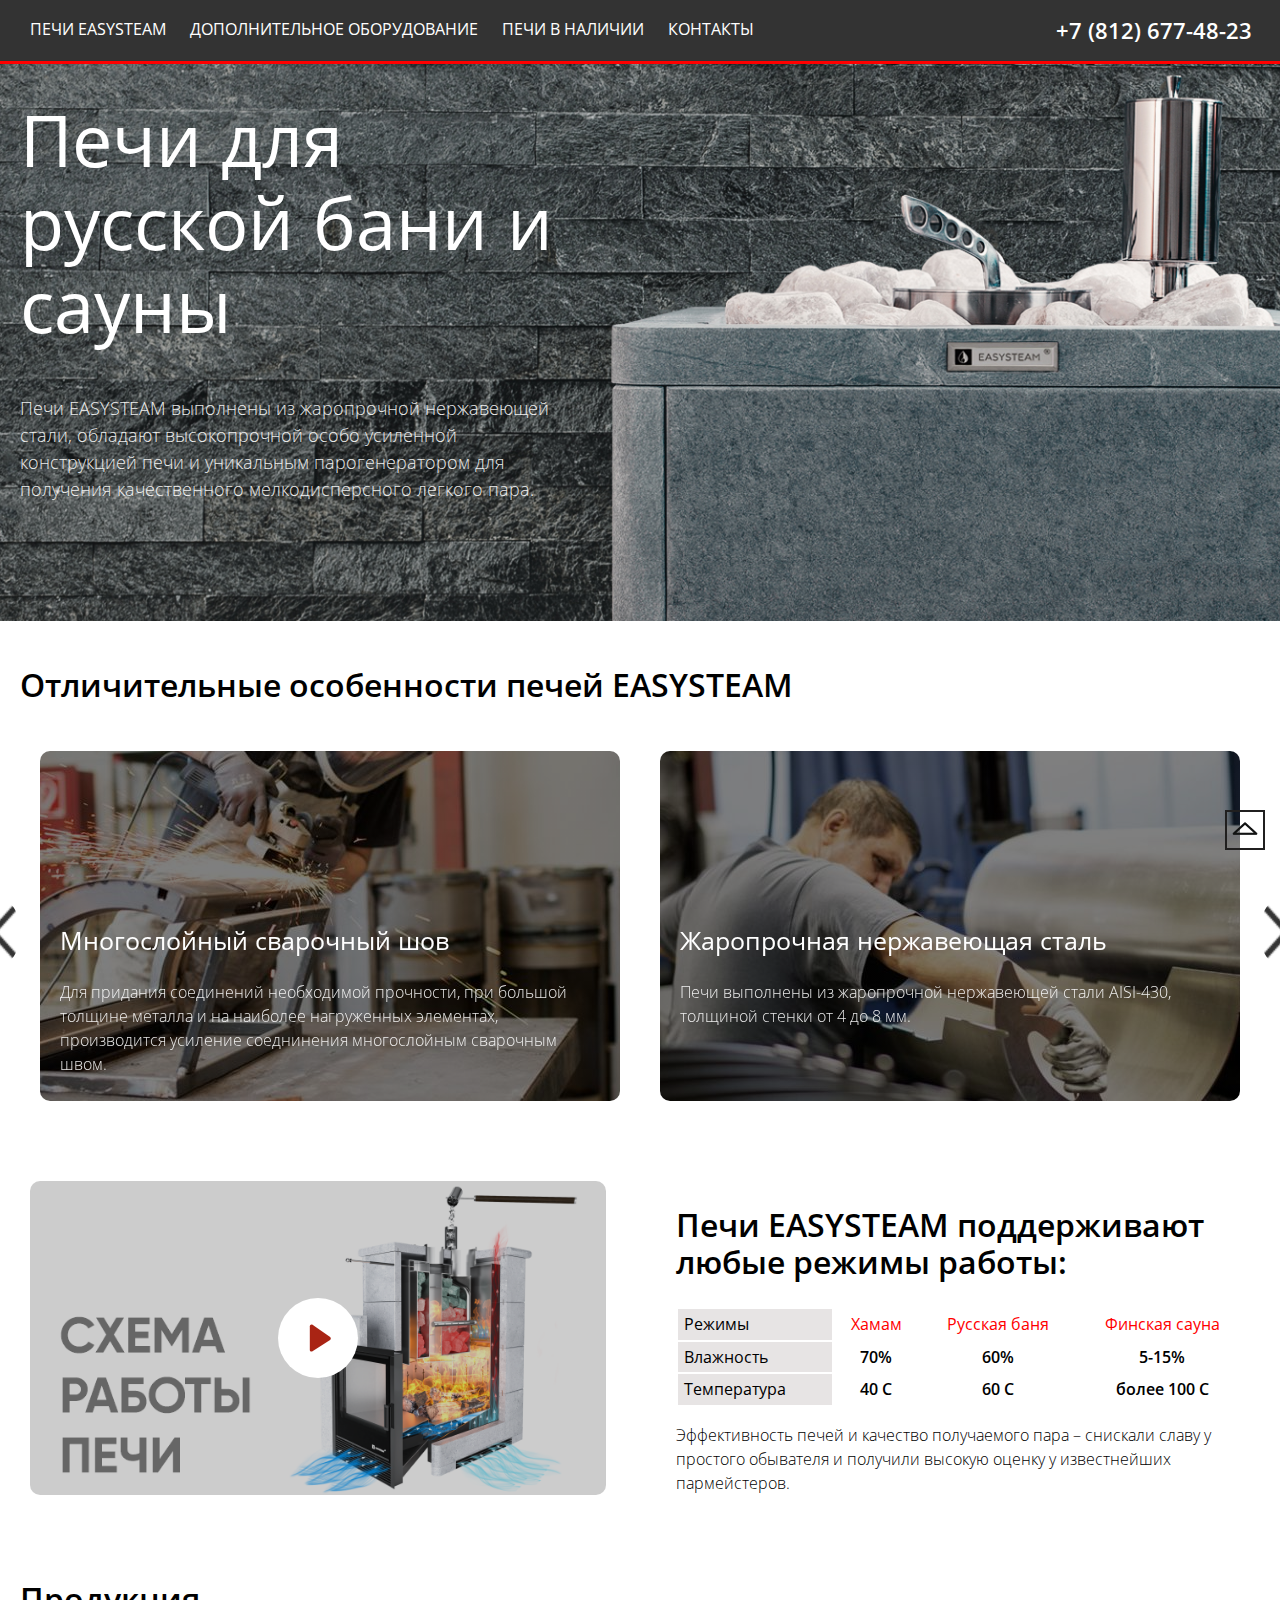
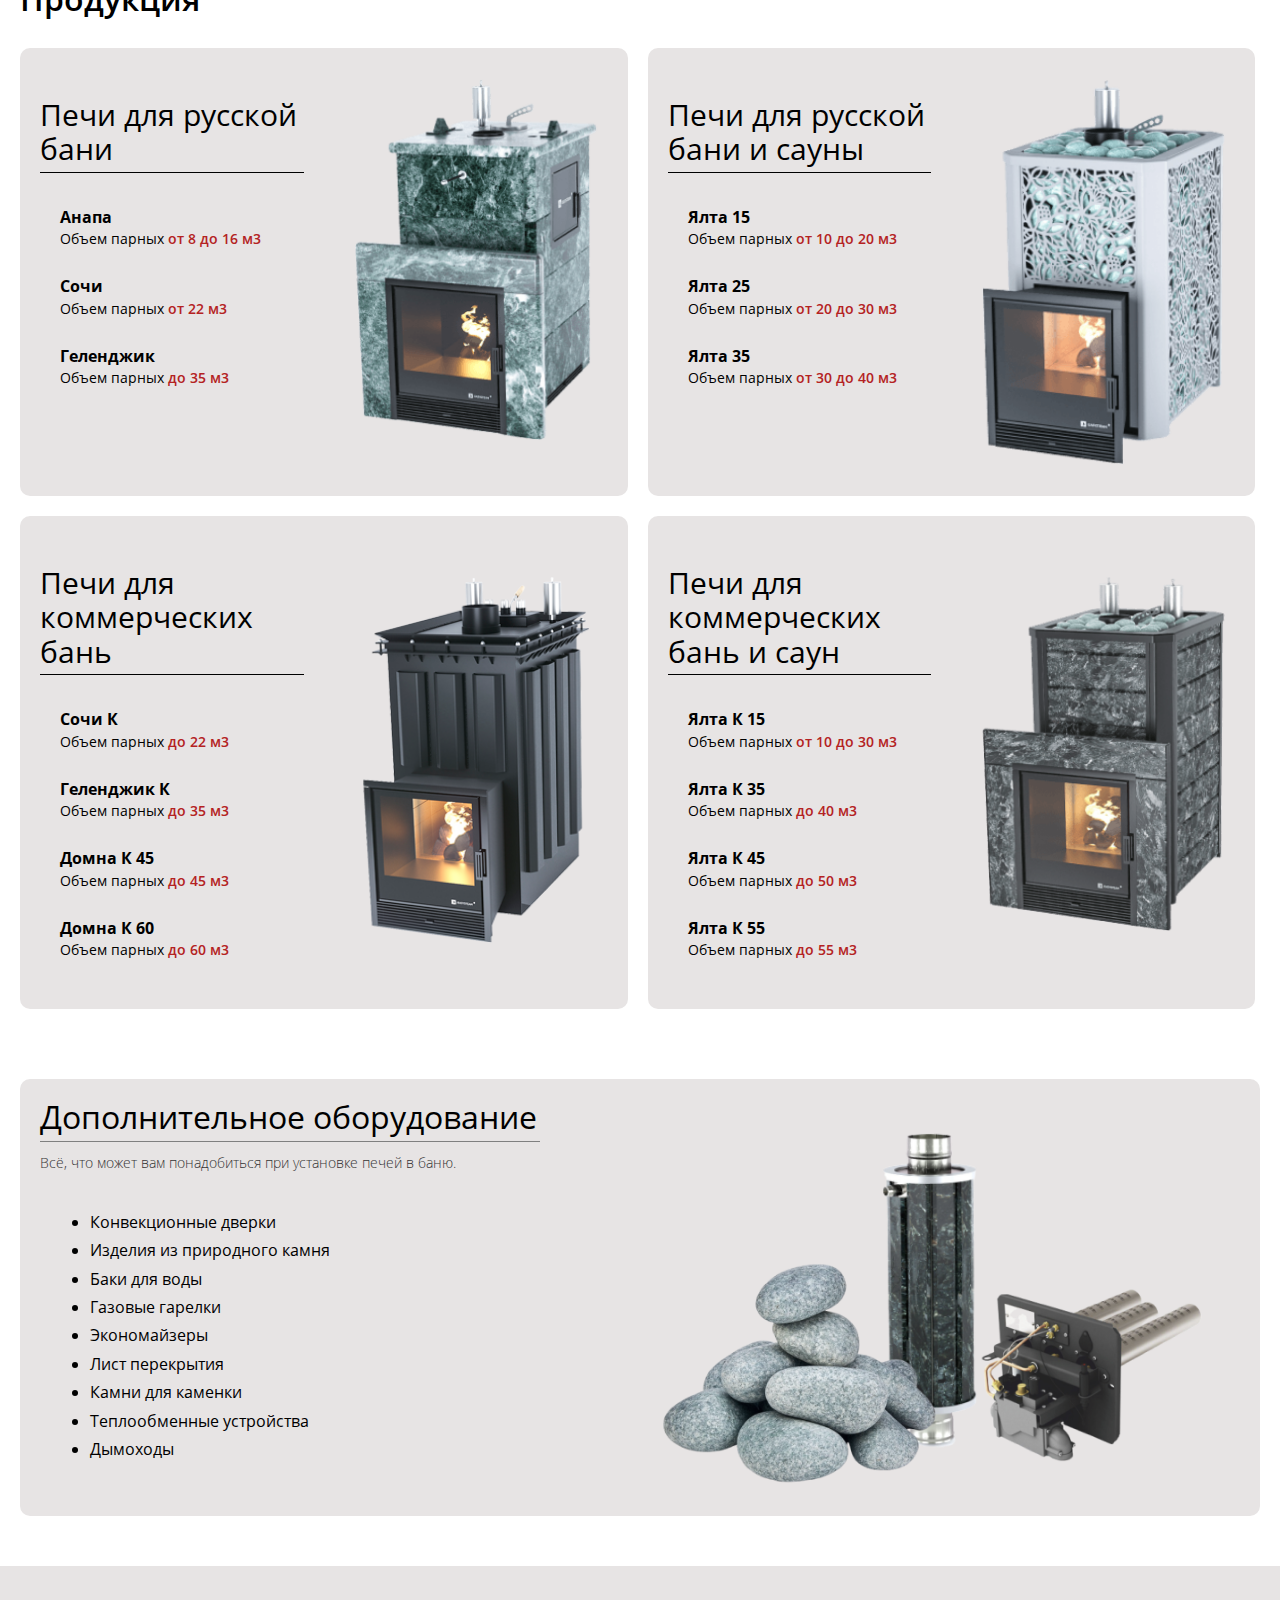
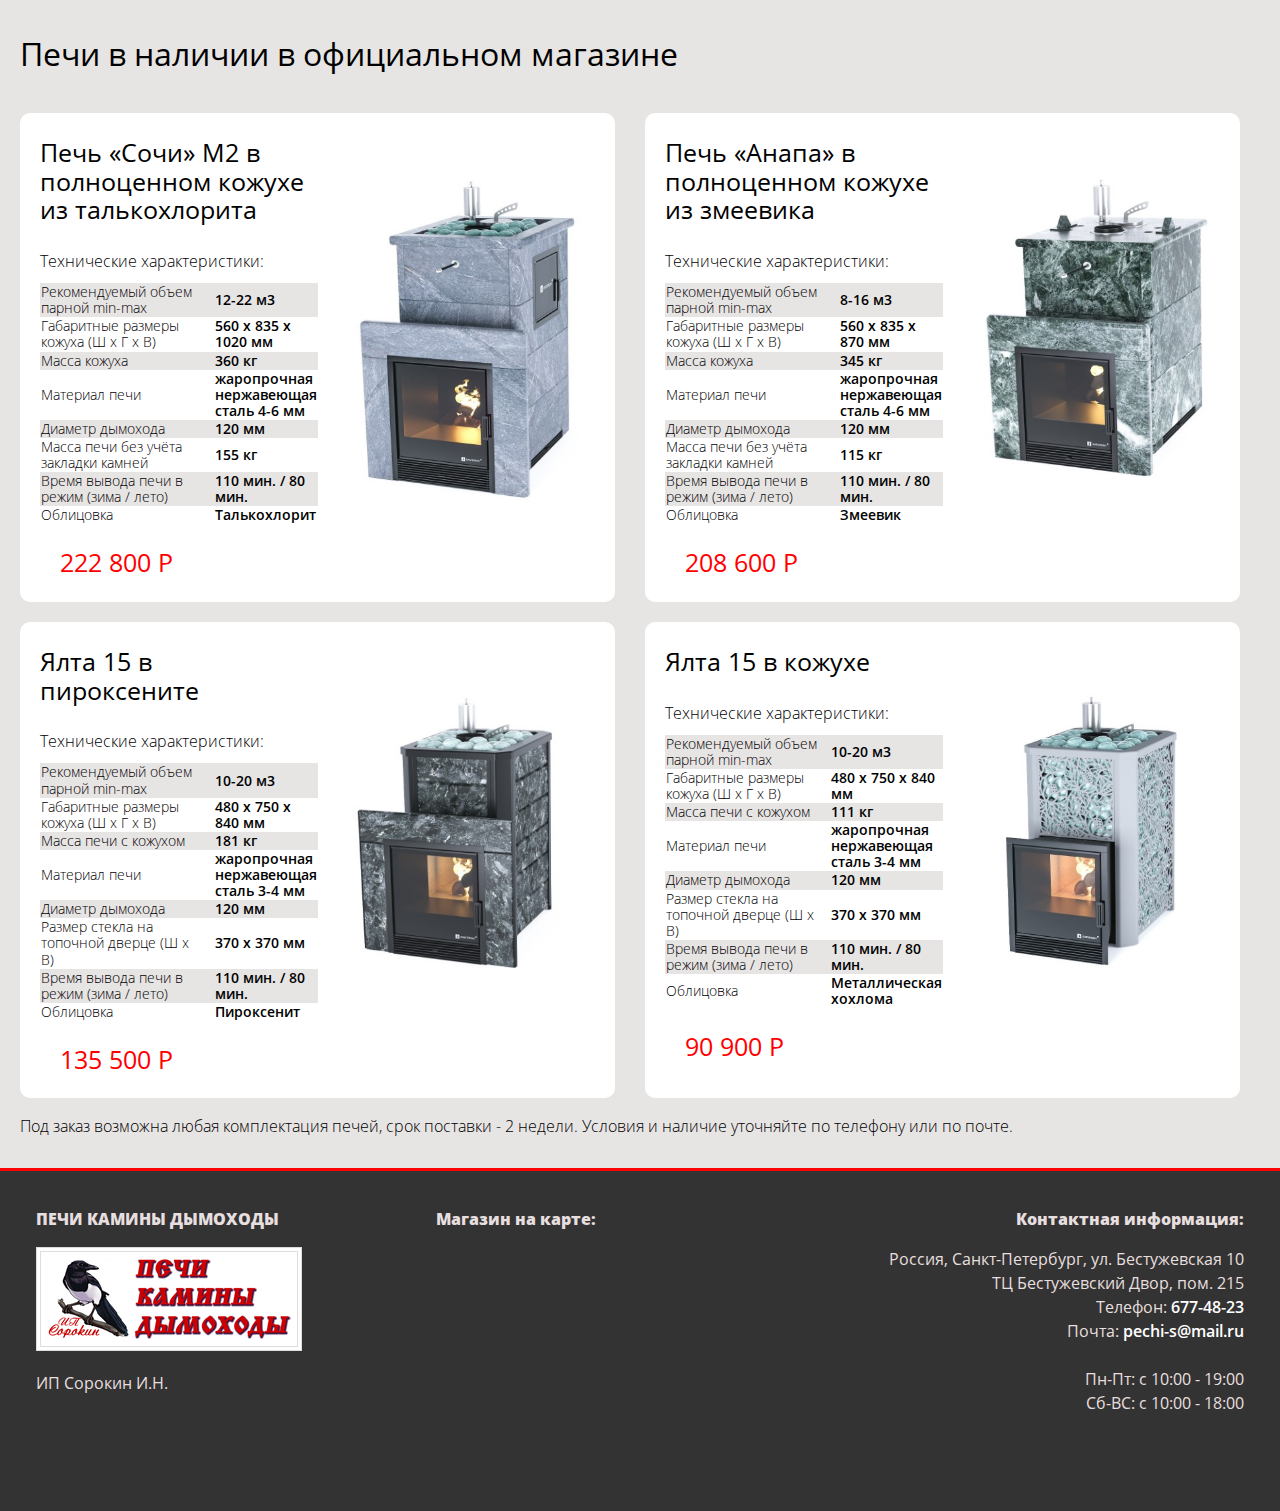
<file: index.html>
<!DOCTYPE html>
<html lang="ru">

<head>
    <meta charset="UTF-8">
    <meta http-equiv="X-UA-Compatible" content="IE=edge">
    <meta name="viewport" content="width=device-width, initial-scale=1.0">
    <link rel="stylesheet" href="styles/normalize.css">
    <link rel="stylesheet" href="styles/slick.css">
    <link rel="stylesheet" href="styles/style.css">
    <title>Печи банные ИзиСтим</title>
</head>

<body>

    <header>

        <div class="container">

            <div class="header_wrap">

                <button class="toggle-menu"></button>

                <div class="header_nav">
                    <a href="#goods">Печи Easysteam</a>
                    <a href="#additional">Дополнительное оборудование</a>
                    <a href="#gallery">Печи в наличии</a>
                    <a href="#contacts">Контакты</a>
                </div>

                <div class="header_contacts header_contacts_mobile">
                    <p><a href="tel:+78126774823">+7 (812) 677-48-23</a></p>
                    <!-- <p><a href="mailto:pechi-s@mail.ru">pechi-s@mail.ru</a></p> -->
                    <!-- <p>ТЦ Бестужевский Двор</p> -->
                </div>

            </div>

        </div>

    </header>

    <main>

        <!-- БЛОК 1 - Главное описание  -->

        <section class="desc">

            <div class="container">

                <div class="desc_wrap">
                    <h1>Печи для русской бани и сауны</h2>
                        <p>Печи EASYSTEAM выполнены из жаропрочной нержавеющей стали, обладают высокопрочной особо
                            усиленной
                            конструкцией печи и уникальным парогенератором для получения качественного мелкодисперсного
                            легкого
                            пара.</p>
                </div>
            </div>

        </section>

        <!-- БЛОК 2 - Особенности  -->

        <section class="prop">

            <div class="container">

                <div class="prop_wrap">

                    <h2>Отличительные особенности печей EASYSTEAM</h2>

                    <div class="slider_wrap">
                        <div class="slider_prop welding">
                            <h3>Многослойный сварочный шов</h3>
                            <p>Для придания соединений необходимой прочности, при большой толщине металла и на наиболее
                                нагруженных
                                элементах, производится усиление соеднинения многослойным сварочным швом.</p>
                        </div>

                        <div class="slider_prop steel">
                            <h3>Жаропрочная нержавеющая сталь</h3>
                            <p>Печи выполнены из жаропрочной нержавеющей стали AISI-430, толщиной стенки от 4 до 8 мм.
                            </p>
                        </div>

                        <div class="slider_prop closed">
                            <h3>Закрытая каменка</h3>
                            <p>С терморегулирующей задвижкой, позволяющей максимально рационально использовать тепловую
                                энергию
                                и
                                разогревать камни до температуры 550-650 С.</p>
                        </div>
                    </div>
                </div>

            </div>

        </section>

        <!-- БЛОК 3 - Режимы работы  -->

        <section class="modes">

            <div class="container">

                <div class="modes_wrap">

                    <div class="video_modes">
                        
                        <img src="images/video_prw.png" alt="Схема работа печи">
                    
                        <!-- <form action="https://youtu.be/rszNP3aiQIo" target="_blank">
                            <button class="promo_video_button">Play video</button>
                        </form> -->

                        <button class="promo_video_button">Play video</button>
                        
                        <iframe width="98%" height="98%" class="promo_video_video" src="https://www.youtube.com/embed/rszNP3aiQIo?autoplay=0" title="YouTube video player" frameborder="0" allow="accelerometer; autoplay; clipboard-write; encrypted-media; gyroscope; picture-in-picture" allowfullscreen>
                        </iframe> 

                        <div class="bg_dark"></div>
                    </div>                 

                    <div class="table_modes">
                        <h2>Печи EASYSTEAM поддерживают любые режимы работы:</h2>

                        <table>
                            <tr>
                                <td class="table_column">Режимы</td>
                                <td class="table_red">Хамам</td>
                                <td class="table_red">Русская баня</td>
                                <td class="table_red">Финская сауна</td>
                            </tr>
                            <tr>
                                <td class="table_column">Влажность</td>
                                <td class="table_strong">70%</td>
                                <td class="table_strong">60%</td>
                                <td class="table_strong">5-15%</td>
                            </tr>
                            <tr>
                                <td class="table_column">Температура</td>
                                <td class="table_strong">40 С</td>
                                <td class="table_strong">60 С</td>
                                <td class="table_strong">более 100 С</td>
                            </tr>
                        </table>

                        <p>Эффективность печей и качество получаемого пара – снискали славу у простого обывателя и
                            получили
                            высокую
                            оценку у известнейших пармейстеров.</p>
                    </div>

                </div>

            </div>

        </section>

        <!-- БЛОК 4 - Продукция  -->

        <section class="goods" id="goods">

            <div class="container">

                <h2>Продукция</h2>

                <div class="goods_wrap">

                    <div class="goods_block rus_bania">

                        <div class="goods_desc">

                            <h3>Печи для русской бани</h3>
                            <ul class="stove_classes">
                                <li>Анапа
                                    <ul class="stove_volume">
                                        <li>Объем парных <span class="stove_volume_red">от 8 до 16 м3</span></li>
                                    </ul>
                                </li>
                                <li>Сочи
                                    <ul class="stove_volume">
                                        <li>Объем парных <span class="stove_volume_red">от 22 м3</span></li>
                                    </ul>
                                </li>
                                <li>Геленджик
                                    <ul class="stove_volume">
                                        <li>Объем парных <span class="stove_volume_red">до 35 м3</span></li>
                                    </ul>
                                </li>
                            </ul>
                        </div>

                        <div class="goods_img">
                            <img src="images/rus_bania.png" alt="Печи для русской бани">
                        </div>
                    </div>

                    <div class="goods_block rus_bania_sauna">

                        <div class="goods_desc">

                            <h3>Печи для русской бани и сауны</h3>
                            <ul class="stove_classes">
                                <li>Ялта 15
                                    <ul class="stove_volume">
                                        <li>Объем парных <span class="stove_volume_red">от 10 до 20 м3</span></li>
                                    </ul>
                                </li>
                                <li>Ялта 25
                                    <ul class="stove_volume">
                                        <li>Объем парных <span class="stove_volume_red">от 20 до 30 м3</span></li>
                                    </ul>
                                </li>
                                <li>Ялта 35
                                    <ul class="stove_volume">
                                        <li>Объем парных <span class="stove_volume_red">от 30 до 40 м3</span></li>
                                    </ul>
                                </li>
                            </ul>
                        </div>

                        <div class="goods_img">
                            <img src="images/rus_bania_sauna.png" alt="Печи для русской бани и сауны">
                        </div>

                    </div>

                    <div class="goods_block com_bania">

                        <div class="goods_desc">

                            <h3>Печи для коммерческих бань</h3>
                            <ul class="stove_classes">
                                <li>Сочи К
                                    <ul class="stove_volume">
                                        <li>Объем парных <span class="stove_volume_red">до 22 м3</span></li>
                                    </ul>
                                </li>
                                <li>Геленджик К
                                    <ul class="stove_volume">
                                        <li>Объем парных <span class="stove_volume_red">до 35 м3</span></li>
                                    </ul>
                                </li>
                                <li>Домна К 45
                                    <ul class="stove_volume">
                                        <li>Объем парных <span class="stove_volume_red">до 45 м3</span></li>
                                    </ul>
                                </li>
                                <li>Домна К 60
                                    <ul class="stove_volume">
                                        <li>Объем парных <span class="stove_volume_red">до 60 м3</span></li>
                                    </ul>
                                </li>
                            </ul>
                        </div>

                        <div class="goods_img goods_img_big">
                            <img src="images/com_bania.png" alt="Печи для коммерческих бань">
                        </div>

                    </div>

                    <div class="goods_block com_bania_sauna">

                        <div class="goods_desc">
                            <h3>Печи для коммерческих бань и саун</h3>
                            <ul class="stove_classes">
                                <li>Ялта К 15
                                    <ul class="stove_volume">
                                        <li>Объем парных <span class="stove_volume_red">от 10 до 30 м3</span></li>
                                    </ul>
                                </li>
                                <li>Ялта К 35
                                    <ul class="stove_volume">
                                        <li>Объем парных <span class="stove_volume_red">до 40 м3</span></li>
                                    </ul>
                                </li>
                                <li>Ялта К 45
                                    <ul class="stove_volume">
                                        <li>Объем парных <span class="stove_volume_red">до 50 м3</span></li>
                                    </ul>
                                </li>
                                <li>Ялта К 55
                                    <ul class="stove_volume">
                                        <li>Объем парных <span class="stove_volume_red">до 55 м3</span></li>
                                    </ul>
                                </li>
                            </ul>
                        </div>

                        <div class="goods_img goods_img_big">
                            <img src="images/com_bania_sauna.png" alt="Печи для коммерческих бань и саун">
                        </div>

                    </div>
                </div>
            </div>
        </section>

        <!-- БЛОК 5 - Доп оборудование -->

        <section class="adds" id="additional">

            <div class="container">

                <div class="adds_wrap">

                    <div class="add_list">
                        <h2>Дополнительное оборудование</h2>
                        <p>Всё, что может вам понадобиться при установке печей в баню.</p>

                        <!-- Список доп оборудования -->

                        <ul>
                            <li><a href="#" class="add_list_item">Конвекционные дверки</a></li>
                            <li><a href="#" class="add_list_item">Изделия из природного камня</a></li>
                            <li><a href="#" class="add_list_item">Баки для воды</a></li>
                            <li><a href="#" class="add_list_item">Газовые гарелки</a></li>
                            <li><a href="#" class="add_list_item">Экономайзеры</a></li>
                            <li><a href="#" class="add_list_item">Лист перекрытия</a></li>
                            <li><a href="#" class="add_list_item">Камни для каменки</a></li>
                            <li><a href="#" class="add_list_item">Теплообменные устройства</a></li>
                            <li><a href="#" class="add_list_item">Дымоходы</a></li>
                        </ul>

                        <!-- Всплывающие окна по клику для каждого доп оборудования -->

                        <div class="add_item_box">
                            <img src="images/conv_doors.png" alt="Конвекционные дверки">
                            <p><span>Конвекционные дверки</span> - необходимый элемент банной печи в правильной кирпичной обкладке для регулирования конвекции.</p>
                        </div>

                        <div class="add_item_box add_item_box_stone">
                            <img src="images/nature_stone.png" alt="Конвекционные дверки">
                            <p><span>Изделия из природного камня</span> - порталы и плитка из натурального природного камня для оформления помещения парной и банной печи со стороны топки.</p>
                        </div>

                        <div class="add_item_box add_item_box_tanks">
                            <img src="images/tanks.png" alt="Конвекционные дверки">
                            <p><span>Баки для воды</span> - баки разнообразной формы для любых систем нагрева воды.</p>
                        </div>

                        <div class="add_item_box add_item_box_gas">
                            <img src="images/gas.png" alt="Конвекционные дверки">
                            <p><span>Газовые горелки</span> - газогорелочные устройства для печей различной мощности.</p>
                        </div>

                        <div class="add_item_box add_item_box_econom">
                            <img src="images/econom.png" alt="Конвекционные дверки">
                            <p><span>Экономайзеры</span> - стартовый участок дымохода, использует дымовые газы для дополнительного нагрева воздуха в парной.</p>
                        </div>

                        <div class="add_item_box add_item_box_paper">
                            <img src="images/paper.png" alt="Конвекционные дверки">
                            <p><span>Лист перекрытия</span> - комплектующие и переходники для монтажа печи.</p>
                        </div>

                        <div class="add_item_box add_item_box_stone_for_stove">
                            <img src="images/stove_stone.png" alt="Конвекционные дверки">
                            <p><span>Камни для каменки</span> - камни для заполнения открытой и закрытой каменки банной печи.</p>
                        </div>

                        <div class="add_item_box add_item_box_heatchanger">
                            <img src="images/heatchanger.png" alt="Конвекционные дверки">
                            <p><span>Теплообменные устройства</span> - устройства использующие энергию печи для непрерывного подогрева воды в системе горячего водоснабжения.</p>
                        </div>

                        <div class="add_item_box add_item_box_pipes">
                            <img src="images/pipes.png" alt="Конвекционные дверки">
                            <p><span>Дымоходы</span> - элементы для монтажа системы отвода продуктов сгорания топлива.</p>
                        </div>

                    </div>

                    <div class="adds_img">
                        <img src="images/section-optional.png" alt="Дополнительное оборудование">
                    </div>

                </div>

            </div>
        </section>

        <!-- БЛОК 6 - Печи в наличии  -->

        <section class="gall" id="gallery">

            <div class="container">
                <div class="gall_wrap">
                    <h2>Печи в наличии в официальном магазине</h2>

                    <div class="products_wrap">

                        <div class="product_stock">
                            <div class="product_desc">
                                <h3>Печь «Сочи» М2 в полноценном кожухе из талькохлорита</h3>
                                <p>Технические характеристики:</p>

                                <table>
                                    <tr>
                                        <td>Рекомендуемый объем парной min-max</td>
                                        <td>12-22 м3</td>
                                    </tr>
                                    <tr>
                                        <td>Габаритные размеры кожуха (Ш х Г х В)</td>
                                        <td>560 х 835 х 1020 мм</td>
                                    </tr>
                                    <tr>
                                        <td>Масса кожуха</td>
                                        <td>360 кг</td>
                                    </tr>
                                    <tr>
                                        <td>Материал печи</td>
                                        <td>жаропрочная нержавеющая сталь 4-6 мм</td>
                                    </tr>
                                    <tr>
                                        <td>Диаметр дымохода</td>
                                        <td>120 мм</td>
                                    </tr>
                                    <tr>
                                        <td>Масса печи без учёта закладки камней</td>
                                        <td>155 кг</td>
                                    </tr>
                                    <tr>
                                        <td>Время вывода печи в режим (зима / лето)</td>
                                        <td>110 мин. / 80 мин.</td>
                                    </tr>
                                    <tr>
                                        <td>Облицовка</td>
                                        <td>Талькохлорит </td>
                                    </tr>
                                </table>

                                <div class="price_stock">
                                    <p>222 800 Р</p>
                                </div>

                            </div>

                            <div class="product_img">
                                <img src="images/sochi_m2.jpg" alt="Печь «Сочи» М2 в полноценном кожухе">
                            </div>
                        </div>

                        <div class="product_stock">
                            <div class="product_desc">
                                <h3>Печь «Анапа» в полноценном кожухе из змеевика</h3>
                                <p>Технические характеристики:</p>

                                <table>
                                    <tr>
                                        <td>Рекомендуемый объем парной min-max</td>
                                        <td>8-16 м3</td>
                                    </tr>
                                    <tr>
                                        <td>Габаритные размеры кожуха (Ш х Г х В)</td>
                                        <td>560 х 835 х 870 мм</td>
                                    </tr>
                                    <tr>
                                        <td>Масса кожуха</td>
                                        <td>345 кг</td>
                                    </tr>
                                    <tr>
                                        <td>Материал печи</td>
                                        <td>жаропрочная нержавеющая сталь 4-6 мм</td>
                                    </tr>
                                    <tr>
                                        <td>Диаметр дымохода</td>
                                        <td>120 мм</td>
                                    </tr>
                                    <tr>
                                        <td>Масса печи без учёта закладки камней</td>
                                        <td>115 кг</td>
                                    </tr>
                                    <tr>
                                        <td>Время вывода печи в режим (зима / лето)</td>
                                        <td>110 мин. / 80 мин.</td>
                                    </tr>
                                    <tr>
                                        <td>Облицовка</td>
                                        <td>Змеевик</td>
                                    </tr>
                                </table>

                                <div class="price_stock">
                                    <p>208 600 Р</p>
                                </div>

                            </div>

                            <div class="product_img">
                                <img src="images/anapa_full.jpg" alt="Печь «Анапа» в полноценном кожухе">
                            </div>
                        </div>

                        <div class="product_stock">
                            <div class="product_desc">
                                <h3>Ялта 15 в пироксените</h3>
                                <p>Технические характеристики:</p>
                                <table>
                                    <tr>
                                        <td>Рекомендуемый объем парной min-max</td>
                                        <td>10-20 м3</td>
                                    </tr>
                                    <tr>
                                        <td>Габаритные размеры кожуха (Ш х Г х В)</td>
                                        <td>480 х 750 х 840 мм</td>
                                    </tr>
                                    <tr>
                                        <td>Масса печи c кожухом</td>
                                        <td>181 кг</td>
                                    </tr>
                                    <tr>
                                        <td>Материал печи</td>
                                        <td>жаропрочная нержавеющая сталь 3-4 мм</td>
                                    </tr>
                                    <tr>
                                        <td>Диаметр дымохода</td>
                                        <td>120 мм</td>
                                    </tr>
                                    <tr>
                                        <td>Размер стекла на топочной дверце (Ш х В)</td>
                                        <td>370 х 370 мм</td>
                                    </tr>
                                    <tr>
                                        <td>Время вывода печи в режим (зима / лето)</td>
                                        <td>110 мин. / 80 мин.</td>
                                    </tr>
                                    <tr>
                                        <td>Облицовка</td>
                                        <td>Пироксенит</td>
                                    </tr>
                                </table>

                                <div class="price_stock">
                                    <p>135 500 Р</p>
                                </div>

                            </div>

                            <div class="product_img">
                                <img src="images/jalta_15_stone.jpg" alt="Печь Ялта 15 в камне">
                            </div>
                        </div>

                        <div class="product_stock">
                            <div class="product_desc">
                                <h3>Ялта 15 в кожухе</h3>
                                <p>Технические характеристики:</p>
                                <table>
                                    <tr>
                                        <td>Рекомендуемый объем парной min-max</td>
                                        <td>10-20 м3</td>
                                    </tr>
                                    <tr>
                                        <td>Габаритные размеры кожуха (Ш х Г х В)</td>
                                        <td>480 х 750 х 840 мм</td>
                                    </tr>
                                    <tr>
                                        <td>Масса печи c кожухом</td>
                                        <td>111 кг</td>
                                    </tr>
                                    <tr>
                                        <td>Материал печи</td>
                                        <td>жаропрочная нержавеющая сталь 3-4 мм</td>
                                    </tr>
                                    <tr>
                                        <td>Диаметр дымохода</td>
                                        <td>120 мм</td>
                                    </tr>
                                    <tr>
                                        <td>Размер стекла на топочной дверце (Ш х В)</td>
                                        <td>370 х 370 мм</td>
                                    </tr>
                                    <tr>
                                        <td>Время вывода печи в режим (зима / лето)</td>
                                        <td>110 мин. / 80 мин.</td>
                                    </tr>
                                    <tr>
                                        <td>Облицовка</td>
                                        <td>Металлическая хохлома</td>
                                    </tr>
                                </table>

                                <div class="price_stock">
                                    <p>90 900 Р</p>
                                </div>

                            </div>

                            <div class="product_img">
                                <img src="images/jalta_15.jpg" alt="Ялта 15 в хохломе">
                            </div>
                        </div>

                    </div>

                    <p>Под заказ возможна любая комплектация печей, срок поставки - 2 недели. Условия и наличие
                        уточняйте по телефону или по почте.</p>

                </div>
        </section>

        <!-- Кнопка скролла вверх -->

        <a class="scroll_button_area" href="#">
            <img src="images/up_icon.png" class="scroll_btn" alt="Кнопка скролла вверх">
        </a>

    </main>

    <footer class="fcont" id="contacts">

        <div class="container">

            <div class="footer_wrap">

                <div class="footer_logo">
                    <p>ПЕЧИ КАМИНЫ ДЫМОХОДЫ</p>
                    <a href="#"><img src="images/logo.png" alt="Логотип официального магазина"></a>
                    <p>ИП Сорокин И.Н.</p>
                </div>

                <div class="footer_map">
                    <p>Магазин на карте:</p>
                    <iframe class="map" src="https://yandex.ru/map-widget/v1/?um=constructor%3A23b5240c14c37d382c31dc744c031109c0bec8a15b1737cbbbe9d63c3f038e58&amp;source=constructor" width="320" height="240" frameborder="0"></iframe>
                </div>

                <div class="footer_contacts">
                    <p>Контактная информация:</p>
                    <p>Россия, Санкт-Петербург, ул. Бестужевская 10 <br>
                        ТЦ Бестужевский Двор, пом. 215 <br>
                        Телефон: <a href="tel:+78126774823">677-48-23</a> <br>
                        Почта: <a href="mailto:pechi-s@mail.ru">pechi-s@mail.ru</a> <br> <br>
                        Пн-Пт: с 10:00 - 19:00 <br>
                        Сб-ВС: с 10:00 - 18:00</p>
                </div>
            </div>

            

        </div>

    </footer>

    <script src="js/jquery-3.6.0.min.js"></script>
    <script src="js/slick.min.js"></script>
    <script src="js/script.js"></script>

</body>

</html>
</file>
<file: styles/style.css>
/* open-sans-300 - latin_cyrillic */
@font-face {
font-family: 'Open Sans';
font-style: normal;
font-weight: 300;
src: local(''),
        url('../fonts/open-sans-v18-latin_cyrillic-300.woff2') format('woff2'), /* Chrome 26+, Opera 23+, Firefox 39+ */
        url('../fonts/open-sans-v18-latin_cyrillic-300.woff') format('woff'); /* Chrome 6+, Firefox 3.6+, IE 9+, Safari 5.1+ */
}
/* open-sans-300italic - latin_cyrillic */
@font-face {
font-family: 'Open Sans';
font-style: italic;
font-weight: 300;
src: local(''),
        url('../fonts/open-sans-v18-latin_cyrillic-300italic.woff2') format('woff2'), /* Chrome 26+, Opera 23+, Firefox 39+ */
        url('../fonts/open-sans-v18-latin_cyrillic-300italic.woff') format('woff'); /* Chrome 6+, Firefox 3.6+, IE 9+, Safari 5.1+ */
}
/* open-sans-regular - latin_cyrillic */
@font-face {
font-family: 'Open Sans';
font-style: normal;
font-weight: 400;
src: local(''),
        url('../fonts/open-sans-v18-latin_cyrillic-regular.woff2') format('woff2'), /* Chrome 26+, Opera 23+, Firefox 39+ */
        url('../fonts/open-sans-v18-latin_cyrillic-regular.woff') format('woff'); /* Chrome 6+, Firefox 3.6+, IE 9+, Safari 5.1+ */
}
/* open-sans-italic - latin_cyrillic */
@font-face {
font-family: 'Open Sans';
font-style: italic;
font-weight: 400;
src: local(''),
        url('../fonts/open-sans-v18-latin_cyrillic-italic.woff2') format('woff2'), /* Chrome 26+, Opera 23+, Firefox 39+ */
        url('../fonts/open-sans-v18-latin_cyrillic-italic.woff') format('woff'); /* Chrome 6+, Firefox 3.6+, IE 9+, Safari 5.1+ */
}
/* open-sans-600 - latin_cyrillic */
@font-face {
font-family: 'Open Sans';
font-style: normal;
font-weight: 600;
src: local(''),
        url('../fonts/open-sans-v18-latin_cyrillic-600.woff2') format('woff2'), /* Chrome 26+, Opera 23+, Firefox 39+ */
        url('../fonts/open-sans-v18-latin_cyrillic-600.woff') format('woff'); /* Chrome 6+, Firefox 3.6+, IE 9+, Safari 5.1+ */
}
/* open-sans-600italic - latin_cyrillic */
@font-face {
font-family: 'Open Sans';
font-style: italic;
font-weight: 600;
src: local(''),
        url('../fonts/open-sans-v18-latin_cyrillic-600italic.woff2') format('woff2'), /* Chrome 26+, Opera 23+, Firefox 39+ */
        url('../fonts/open-sans-v18-latin_cyrillic-600italic.woff') format('woff'); /* Chrome 6+, Firefox 3.6+, IE 9+, Safari 5.1+ */
}
/* open-sans-700 - latin_cyrillic */
@font-face {
font-family: 'Open Sans';
font-style: normal;
font-weight: 700;
src: local(''),
        url('../fonts/open-sans-v18-latin_cyrillic-700.woff2') format('woff2'), /* Chrome 26+, Opera 23+, Firefox 39+ */
        url('../fonts/open-sans-v18-latin_cyrillic-700.woff') format('woff'); /* Chrome 6+, Firefox 3.6+, IE 9+, Safari 5.1+ */
}
/* open-sans-700italic - latin_cyrillic */
@font-face {
font-family: 'Open Sans';
font-style: italic;
font-weight: 700;
src: local(''),
        url('../fonts/open-sans-v18-latin_cyrillic-700italic.woff2') format('woff2'), /* Chrome 26+, Opera 23+, Firefox 39+ */
        url('../fonts/open-sans-v18-latin_cyrillic-700italic.woff') format('woff'); /* Chrome 6+, Firefox 3.6+, IE 9+, Safari 5.1+ */
}
/* open-sans-800 - latin_cyrillic */
@font-face {
font-family: 'Open Sans';
font-style: normal;
font-weight: 800;
src: local(''),
        url('../fonts/open-sans-v18-latin_cyrillic-800.woff2') format('woff2'), /* Chrome 26+, Opera 23+, Firefox 39+ */
        url('../fonts/open-sans-v18-latin_cyrillic-800.woff') format('woff'); /* Chrome 6+, Firefox 3.6+, IE 9+, Safari 5.1+ */
}
/* open-sans-800italic - latin_cyrillic */
@font-face {
font-family: 'Open Sans';
font-style: italic;
font-weight: 800;
src: local(''),
        url('../fonts/open-sans-v18-latin_cyrillic-800italic.woff2') format('woff2'), /* Chrome 26+, Opera 23+, Firefox 39+ */
        url('../fonts/open-sans-v18-latin_cyrillic-800italic.woff') format('woff'); /* Chrome 6+, Firefox 3.6+, IE 9+, Safari 5.1+ */
}

html {
    scroll-behavior: smooth; /* свойство scroll-behavior не наследуется, применяется к прокручиваемым блокам */ 
}

body {
    font-family: 'Open Sans', sans-serif;
}

* {
    box-sizing: border-box;
}
  
.container {
    max-width: 1272px;
    margin: 0 auto;
    padding-left: 16px;
    padding-right: 16px;
}

/* ШРИФТЫ */

h1 {
    font-size: 72px;
    font-weight: 400;
}

h2 {
    font-size: 32px;
    font-weight: 600;
}

h3 {
    font-size: 25px;
    font-weight: 400;
}

p {
    font-size: 16px;
    font-weight: 300;
    line-height: 1.5;
}

/* ШАПКА САЙТА */

header {
    position: fixed;
    width: 100%;
    top: 0;
    z-index: 1000;
    background-color: #333333;
    border-bottom: 3px solid red;
}

.header_wrap {
    display: flex;
    flex-wrap: nowrap;
    justify-content: center;
    
}

.header_nav {
    width: 65%;
}

.header_nav a {
    display: inline-block;
    padding: 20px 10px 17px;

    color: #fff;
    text-decoration: none;
    text-transform: uppercase;
}

.header_nav a:hover {
    color: red;
}

.header_contacts {
    text-align: right;
    width: 35%;
    color: #fff;
}

.header_contacts p {
    margin: 0;
    padding: 14px 8px 14px;
    font-size: 22px;
    font-weight: 600;
}

.header_contacts a {
    color: #fff;
    text-decoration: none;
}

.header_contacts a:hover {
    color: red;
}

.toggle-menu {
    display: none;
}

/* БЛОК 1 - Главное описание */

.desc {
    padding-top: 50px;
    padding-bottom: 100px;
    background-image: url(../images/banner_sec1.jpg);
    background-repeat: no-repeat;
    background-position: center;
    background-size: cover;
}

.desc_wrap {
    width: 45%;
    color: #fff;
}

.desc_wrap p {
    font-size: 18px;
    opacity: 90%;
}

/* БЛОК 2 - Особенности */

.prop_wrap {
    padding-top: 20px;
    padding-bottom: 50px;
}

.slider_prop {
    width: 45%;
    height: 350px;
    padding: 150px 20px 20px;
    margin: 20px;
    border-radius: 10px;
    color: #fff;
}

.slider_prop:hover {
    cursor: pointer;
}

.slider_prop p {
    opacity: 90%;
}

.welding {
    background-image: linear-gradient(to bottom, rgba(0,0,0,0.5), rgba(0,0,0,0.5)), url(../images/slider_svarka.jpg);
    background-repeat: no-repeat;
    background-position: center;
}

.steel {
    background-image: linear-gradient(to bottom, rgba(0,0,0,0.5), rgba(0,0,0,0.5)), url(../images/slider_steel.jpg);
    background-repeat: no-repeat;
    background-position: center;
}

.closed {
    background-image: linear-gradient(to bottom, rgba(0,0,0,0.5), rgba(0,0,0,0.5)), url(../images/slider_closed.jpg);
    background-repeat: no-repeat; 
}

/* Кнопки слик слайдера */

.slider {
    position: relative;
}

.slick-arrow {
    position: absolute;
    top: 50%;
    width: 30px;
    height: 60px;
    font-size: 0;
    border-radius: 50%;
} 

.slick-prev {
    right: 100%;
    top: 44%;

    background-image: url(../images/icon-arrow-left.png);
    background-size: 100% 100%;
    background-repeat: no-repeat;
    background-color: transparent;
    
    cursor: pointer;
    border: none;
}

.slick-next {
    left: 100%;
    top: 44%;

    background-image: url(../images/icon-arrow-right.png);
    background-size: 100% 100%;
    background-repeat: no-repeat;
    background-color: transparent;
    
    cursor: pointer;
    border: none;
}

/* БЛОК 3 - Режимы работы */

.modes_wrap {
    display: flex;
}

.video_modes {
    position: relative;
    width: 50%;
    border-radius: 5px;
    margin: 10px;
    margin-right: 60px;
    padding: 0 15px;
}

.video_modes img {
    display: block;
    width: 100%;
    height: 100%;
    position: absolute;
    top: 0;
    left: 0;
    object-fit: cover;
    border-radius: 10px;
}

.promo_video_video {
    border-radius: 10px;
}

.bg_dark {
    border-radius: 10px;
    
    background-color: rgba(45, 45, 45, 0.8); 
    
}

.bg_dark {
    content: '';
    position: absolute;
    top: 0;
    left: 0;
    right: 0;
    bottom: 0;
    padding-bottom: 30px;
    background-color: rgba(0,0,0,0.2);  
    z-index: 4;
    border-radius: 10px;
}

.promo_video_button {
    position: absolute;
    bottom: 0;
    right: 0;
    top: 0;
    left: 0;
    margin: auto;
    z-index: 5;
    
    
    background-image: url(../images/play_btn_2.svg);
    background-size: 100%;
    background-repeat: no-repeat;
    background-color: transparent;
    width: 80px;
    height: 80px;
    cursor: pointer;
    border: none;
    font-size: 0;
}

.table_modes {
    width: 50%;
    margin: 10px;
}

.table_modes p {
    margin-bottom: 0;
}

.table_modes table {
    width: 100%;
}

.table_modes table td {
    padding: 6px;
}

.table_modes table td:nth-child(1) {
    background-color: #e7e4e4;
}

.table_red {
    color: red;
    text-align: center;
}

.table_strong {
    font-weight: 600;
    text-align: center;
}

/* БЛОК 4 - Продукция */

.goods {
    padding-top: 50px;
}

.goods_wrap {
    margin-top: 30px;
    display: flex;
    flex-wrap: wrap;
}

.goods_block {
    width: 49%;
    display: flex;

    background-color: #e7e4e4;
    margin-bottom: 20px; 
    border-radius: 10px;
}

.goods_block:nth-child(2n+1) {
    margin-right: 20px;
}

.goods_desc {
    width: 50%;
    padding: 20px;
}

.goods_desc h3 {
    font-size: 30px;
    padding-bottom: 5px;
    border-bottom: 1px solid #000;
}

.goods_desc h3:hover {
    color: #b42222;
}

.stove_classes {
    padding-left: 10px;
    margin-top: 20px;
}

.stove_classes li {
    list-style-type: none;
    margin-bottom: 10px;
    font-weight: 700;
    padding: 5px 5px 5px 10px;
    border-radius: 10px;
}

.stove_classes li:hover {
    background-color: #fff;
}

.stove_volume {
    padding-left: 0;
    margin: 0;
    
}

.stove_volume li {
    font-weight: 400;
    font-size: 14px;
    padding-left: 0;
    padding-bottom: 0;
}

.stove_volume_red {
    color: #b42222;
    font-weight: 600;
}

.goods_img {
    width: 50%;
    padding: 30px;
}

.goods_img_big {
    padding-top: 60px;
}

.goods_img img {
    display: block;
    width: 100%;
    transition: 0.8s;
}

.goods_img img:hover {
    transform: scale(1.1);
}

/* БЛОК 5 - Доп оборудование */

.adds {
    padding-top: 50px;
}

.adds_wrap {
    display: flex;
    background-color: #e7e4e4;
    border-radius: 10px;
    padding: 20px;
}

.add_list {
    width: 50%;
    position: relative;
}

.add_list h2 {
    font-weight: 400;
    margin: 0;
}

.add_list h2:hover {
    color: #b42222;
}

.add_list h2::after {
    content: '';
    display: block;
    border-bottom: 1px solid gray;
    width: 500px;
    margin: 5px 0 10px;
}

.add_list p {
    margin: 0;
    font-size: 14px;
    opacity: 80%;
}

.add_list ul {
    margin-top: 40px;
}

.add_list li {
    margin: 10px;
    /* list-style-type: none; */
}

.add_list_item {
    text-decoration: none;
    color: #000;
}

/* Классы для конвеционных изделий */

.add_item_box {
    background: #fff;
    border-radius: 10px;

    display: none;
    flex-wrap: nowrap;
    position: absolute;
    bottom: 175px; 
    left: 315px;
    padding: 10px;
}

.add_item_box p {
    font-size: 12px;
    margin: auto;
}

.add_item_box span {
    font-weight: 600;
}

.add_item_box img {
    display: block;
    width: 130px;
    height: 70px;
    margin: auto;
    margin-right: 10px;
}

/* Классы для изделий из камня */

.add_item_box_stone {
    display: none;
    bottom: 155px; 
}

.add_item_box_stone img {
    width: 100px;
    height: 100px;
}

/* Классы для баков */

.add_item_box_tanks {
    display: none;
    bottom: 135px; 
}

.add_item_box_tanks img {
    width: 130px;
    height: 100px;
}

/* Классы для горелок */

.add_item_box_gas {
    display: none;
    bottom: 115px; 
}

.add_item_box_gas img {
    width: 130px;
    height: 100px;
}

/* Классы для экономайзеров */

.add_item_box_econom {
    display: none;
    bottom: 95px; 
}

.add_item_box_econom img {
    width: 130px;
    height: 100px;
}

/* Классы для листов */

.add_item_box_paper {
    display: none;
    bottom: 75px; 
}

.add_item_box_paper img {
    width: 130px;
    height: 100px;
}

/* Классы для камней в каменке */

.add_item_box_stone_for_stove {
    display: none;
    bottom: 55px; 
}

.add_item_box_stone_for_stove img {
    width: 130px;
    height: 80px;
}

/* Классы для теплообменников */

.add_item_box_heatchanger {
    display: none;
    bottom: 35px; 
}

.add_item_box_heatchanger img {
    width: 130px;
    height: 90px;
}

/* Классы для дымоходов */

.add_item_box_pipes {
    display: none;
    bottom: 15px; 
}

.add_item_box_pipes img {
    width: 130px;
    height: 100px;
}


/* Класс, который становится виден (по клику) */

.visible_class {
    display: flex;
}

.add_list_item:hover {
    font-weight: 600;
}

.add_list_item_active {
    font-weight: 600;
    border-bottom: 1px solid #000;
    color: #b42222;
}

.adds_img {
    width: 50%;
}

.adds_img img {
    display: block;
    width: 100%;
}



/* БЛОК 6 - Печи в наличии */

.gall {
    background-color: #e7e4e4;
}

.gall_wrap {
    margin-top: 50px;
    padding: 50px 0 30px;
}

.gall_wrap h2{
    margin: 20px 0;
    font-weight: 400;
}

.gall_wrap p{
    margin-bottom: 0;
}

.products_wrap {
    display: flex;
    flex-wrap: wrap;
}

.product_stock {
    display: flex;
    flex-wrap: wrap;
    background-color: #fff;
    border-radius: 10px;
    width: 48%;
    margin-top: 20px;
}

.product_stock:nth-child(2n+1) {
    margin-right: 30px;
}

.product_desc {
    width: 50%;
}

.product_desc h3 {
    padding-left: 20px;
}

.product_desc h3:hover {
    color: #b42222;
}

.product_desc p {
    padding-left: 20px;
    margin: 0;
}

.product_desc ul {
    font-weight: 300;
    margin: 0;
}

.product_desc table {
    border-spacing: 0px;
    border-collapse: collapse;
    margin-left: 20px;
    margin-top: 10px;
    font-weight: 300;
    font-size: 14px;
}

.product_desc td:nth-child(2n+1) {
    width: 60%;
}

.product_desc td:nth-child(2n) {
    font-weight: 600;
    padding-left: 10px;
    width: 40%;
}

.product_desc tr:nth-child(2n+1) {
    background-color: #e7e4e4;
}

.price_stock {
    display: block;
    margin: 20px;
    color: red;
    width: 50%;
    border-radius: 7px;
    transition: 0.3s;
}

.price_stock:hover {
    background-color: #b42222;
    color: #fff;
}

.price_stock p {
    font-size: 25px;
    font-weight: 400;
}

.product_img {
    width: 50%;
    padding-top: 40px;
    overflow: hidden;
}

.product_img img {
    display: block;
    width: 100%;
    transition: 0.8s;
}

.product_img img:hover {
    transform: scale(1.1);
}

/* Кнопка скролла вверх */

.scroll_button_area {
    position: fixed;
    z-index: 500;
    padding-bottom: 3px;
    display: flex;
    justify-content: center;
    height: 40px;
    width: 40px;
    right: 15px;
    bottom: 50px;
    border: 2px solid rgb(32, 31, 31);
    color: #fff;
  }
  
  .scroll_button_area:hover {
    background-color: #e41c1c; 
  }

.scroll_btn {
    display: block;
    width: 100%;
}

/* Подвал */

footer {
    background-color: #333333;
    border-top: 3px solid red;
    padding: 20px;
}

.footer_wrap {
    display: flex;
    justify-content: space-between;
}

.footer_wrap p {
    color: #e7dfdf;
    font-weight: 400;
}

.footer_wrap a {
    text-decoration: none;
    color: #ffffff;
    font-weight: 600;
}

.footer_wrap a:hover {
    color: red;
}

.footer_logo p:nth-child(1) {
    font-weight: 800;
}

.footer_map p {
    font-weight: 800;
}

.footer_contacts p:nth-child(1) {
    font-weight: 800;
}

.footer_contacts {
    text-align: right;
}










/* АДАПТИВ под Планшеты 320px */

@media (max-width: 1279px) {


    /* Шапка сайта */

    .header_nav {
        display: block;
    }

    /* БЛОК 1 */

    .desc_wrap {
        padding-top: 50px;    
    }

    /* БЛОК 2 */

    .slick-prev {
        right: 98%;
        top: 44%;
    }

    .slick-next {
        left: 98%;
        top: 44%;
    }

    /* БЛОК 3 */

    .modes_wrap {
        flex-wrap: wrap;
    }

    .video_modes {
        width: 100%;
        height: 350px;
        
        margin: 0;
    }

    .table_modes {
        width: 100%;
    }

    /* БЛОК 4 */

    .goods_block {
        width: 100%;
    }

    .goods_block:nth-child(2n+1) {
        margin-right: 0px;
    }

    /* БЛОК 5 */

    .adds_img {
        position: relative;
    }

    .adds_img img{
        position: absolute;
        margin: auto;
        left: 0;
        top: 0;
        bottom: 0;
        right: 0;
    }

    .add_list h2::after {
        display: none;
    }

    .add_list p {
        margin-top: 20px;
    }

    /* БЛОК 6 */

    .product_stock {
        width: 100%;
    }

    .product_stock:nth-child(2n+1){
        margin-right: 0;
    }

    .price_stock {
        width: 150px;
    }

    /* Подвал */

    .footer_wrap {
        flex-wrap: wrap;
    }

    .footer_contacts {
        width: 100%;
    }

}









/* АДАПТИВ под Смартфоны 320px */

@media (max-width: 767px) {

    h1 {
        font-size: 42px;
    }
    
    h2 {
        font-size: 22px;
    }
    
    h3 {
        font-size: 16px;
    }
    
    p {
        font-size: 14px;
    }

    /* Шапка */

    .header_wrap {
        display: block;
    }

    .header_nav {
        width: 100%;
        display: none;
    }

    .header_nav a {
        display: block;
        width: 100%;
    }

    .header_contacts_mobile {
        display: none;
    }

    .toggle-menu {
        position: relative;
        display: inline-block;
        width: 21px;
        height: 21px;
        border: none;
        border-top: 3px solid #fff;
        border-bottom: 3px solid #fff;
        background-color: transparent;
        transition: all .3s;

        margin: 10px;
        margin-left: 92%;
    }
    
    .toggle-menu:before,
    .toggle-menu:after {
        content: '';
        position: absolute;
        top: 0;
        right: 0;
        bottom: 0;
        left: 0;
        width: 100%;
        height: 3px;
        margin: auto;
        background-color: #fff;
        transition: all .3s;
    }

    .toggle-menu-open {
        border-color: transparent;
    }
    
    .toggle-menu-open:before {
        transform: rotate(-45deg);
    }
    
    .toggle-menu-open:after {
        transform: rotate(45deg);
    }


    /* Блок 1 */

    .desc {
        padding-bottom: 20px;
    }

    .desc_wrap {
        padding-top: 20px;
        width: 100%;
    }

    .desc_wrap p {
        font-size: 14px;
    }



    /* Блок 2 */

    .prop {
        display: none;
    }



    /* Блок 3 */

    .modes {
        padding-top: 20px;
    }

    .modes_wrap {
        flex-wrap: wrap;
        flex-direction: row-reverse;
    }

    .video_modes {
        width: 100%;
        
        margin: 0;
    }

    .table_modes {
        width: 100%;
    }

    .table_modes p {
        font-size: 14px;
    }

    .table_column, .table_red, .table_strong {
        font-size: 14px;
    }

    .promo_video_video {
        width: 100%;
        height: 180px;
    }


    /* БЛОК 4 - Продукция */

    .goods {
        padding-top: 10px;
    }
    
    .goods_wrap {
        width: 100%;
        margin-top: 10px;
    }

    .goods_block {
        width: 100%;
        margin-top: 10px;
        flex-wrap: wrap;
    }

    .goods_block:nth-child(2n+1) {
        margin-right: 10px;
    }

    .goods_desc {
        width: 100%;
        padding: 10px;
    }

    .goods_desc h3 {
        font-size: 18px;
        border: 0px solid #000;
    }

    .stove_classes li {
        font-size: 14px;
    }

    .stove_volume li {
        font-size: 14px;
    }

    .goods_img {
        width: 100%;
        padding-top: 0;
    }


    /* БЛОК 5 - Доп оборудование  */

    .adds {
        padding-top: 20px;
    }

    .adds_wrap {
        flex-wrap: wrap;
    }

    .add_list h2::after {
        display: none;
    }

    .add_list {
        width: 100%;
    }

    .add_list h2 {
        font-size: 22px;
        margin-bottom: 10px;
    }

    .add_list ul {
        margin: 0;
        padding-left: 10px;
    }

    .add_list_item {
        font-size: 14px;
    }

    .add_item_box {
        bottom: 45px; 
        left: 0px;
    }

    .add_item_box_stone {
        bottom: 38px; 
    }

    .add_item_box_tanks {
        bottom: 38px; 
    }

    .add_item_box_gas {
        bottom: 25px; 
    }

    .add_item_box_econom {
        bottom: 145px; 
    }

    .add_item_box_paper {
        bottom: 115px;
    }

    .add_item_box_stone_for_stove {
        bottom: 85px;
    }

    .add_item_box_heatchanger {
        bottom: 65px;
    }

    .add_item_box_pipes {
        bottom: 35px;
    }

    .adds_img {
        width: 100%;
    }



    /* БЛОК 6 - Печи в наличии */

    .gall_wrap {
        padding-top: 10px;
    }

    .product_stock {
        width: 100%;
        padding: 10px;
    }

    .product_stock:nth-child(2n+1) {
        margin-right: 0px;
    }

    .product_desc {
        width: 100%;
    }

    .product_desc h3, .product_desc p {
        padding-left: 0;
    }

    .product_desc table {
        margin-left: 0;
    }

    .price_stock {
        margin: auto;
        margin-top: 20px;
        text-align: center;
    }

    .product_img {
        width: 100%;
    }

    .product_img {
        padding-top: 0;
    }


    /* Подвал */

    .fcont {
        padding: 0;
    }

    .footer_wrap {
        display: flex;
        flex-wrap: wrap;
    }

    .footer_map {
        width: 100%;
    }

    .map {
        width: 100%;
    }
}
</file>
